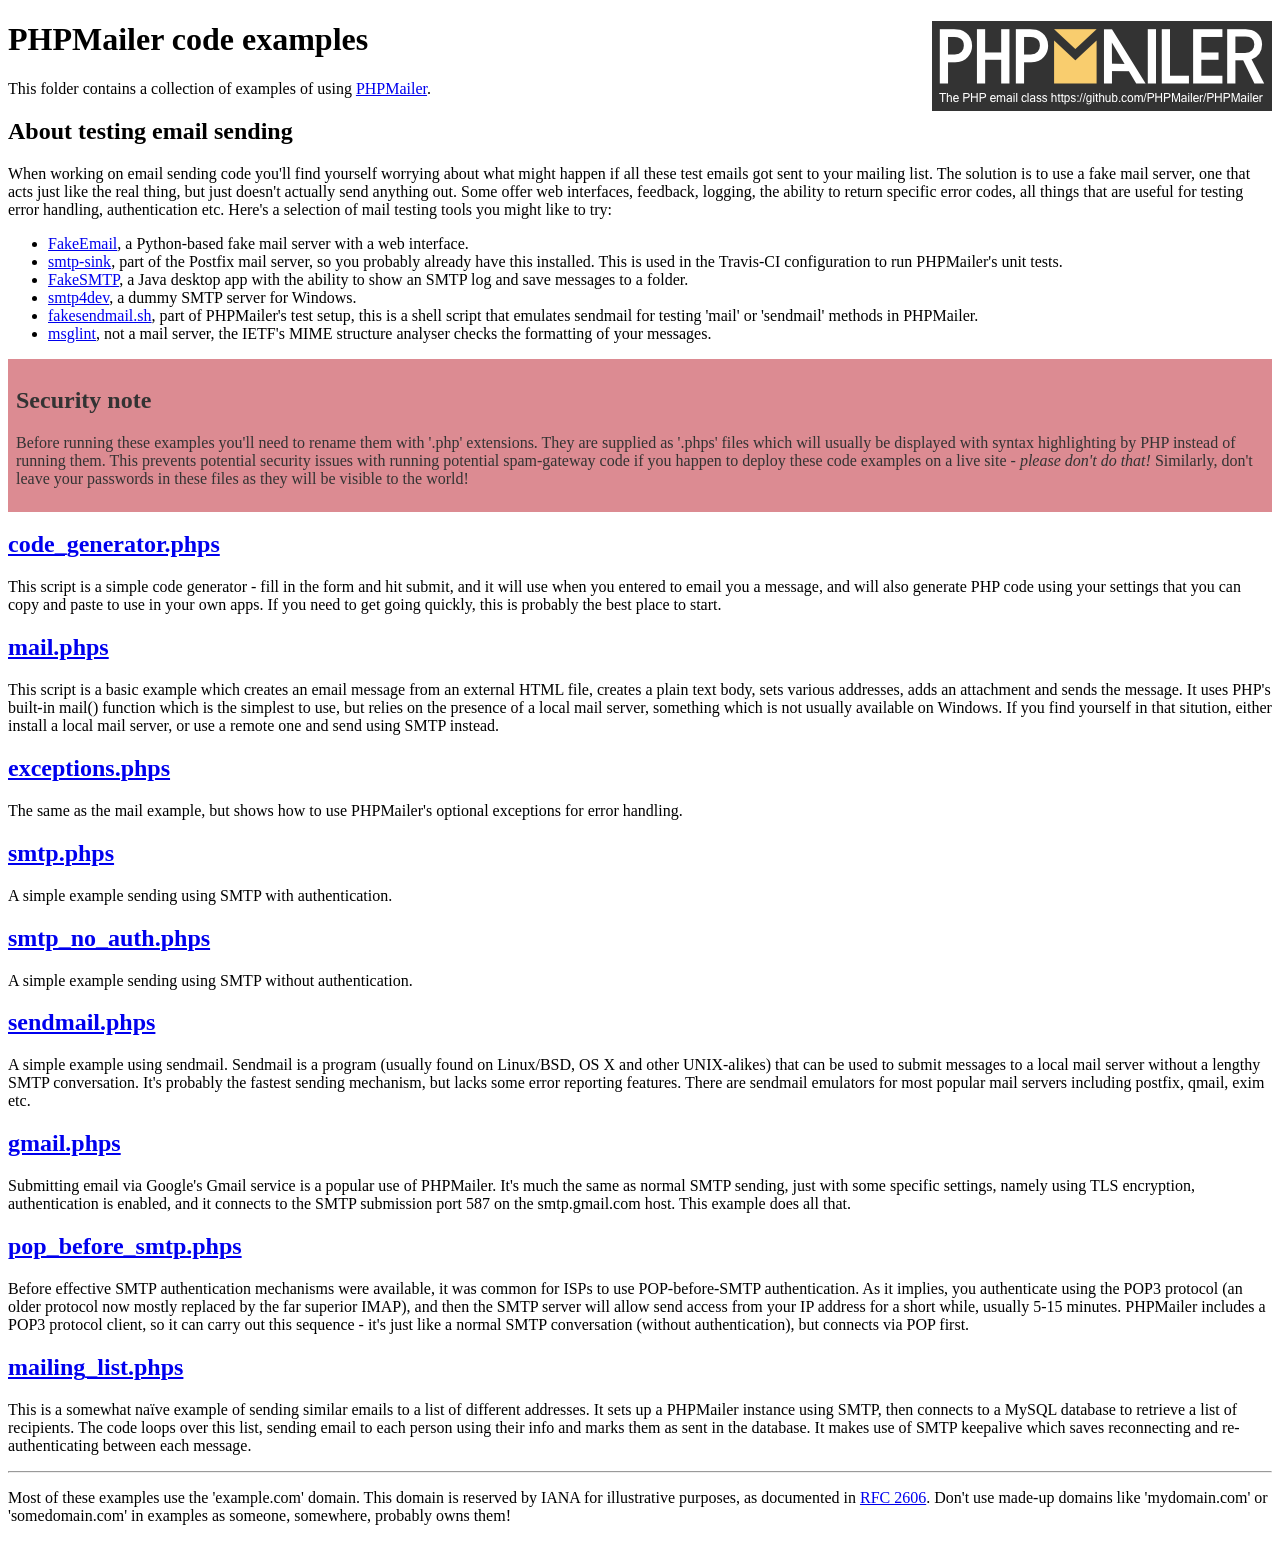
<file: wp-content/plugins/funciones_basicas_gafa1.2/functions/PHPMailer/examples/index.html>
<!DOCTYPE html>
<html>
<head>
	<meta charset="UTF-8">
	<title>PHPMailer Examples</title>
</head>
<body>
<h1>PHPMailer code examples<a href="https://github.com/PHPMailer/PHPMailer"><img src="images/phpmailer.png" style="float:right; border:0;" alt="PHPMailer logo"></a></h1>
<p>This folder contains a collection of examples of using <a href="https://github.com/PHPMailer/PHPMailer">PHPMailer</a>.</p>
<h2>About testing email sending</h2>
<p>When working on email sending code you'll find yourself worrying about what might happen if all these test emails got sent to your mailing list. The solution is to use a fake mail server, one that acts just like the real thing, but just doesn't actually send anything out. Some offer web interfaces, feedback, logging, the ability to return specific error codes, all things that are useful for testing error handling, authentication etc. Here's a selection of mail testing tools you might like to try:</p>
<ul>
  <li><a href="https://github.com/isotoma/FakeEmail">FakeEmail</a>, a Python-based fake mail server with a web interface.</li>
  <li><a href="http://www.postfix.org/smtp-sink.1.html">smtp-sink</a>, part of the Postfix mail server, so you probably already have this installed. This is used in the Travis-CI configuration to run PHPMailer's unit tests.</li>
  <li><a href="https://github.com/Nilhcem/FakeSMTP">FakeSMTP</a>, a Java desktop app with the ability to show an SMTP log and save messages to a folder.</li>
  <li><a href="http://smtp4dev.codeplex.com">smtp4dev</a>, a dummy SMTP server for Windows.</li>
  <li><a href="https://github.com/PHPMailer/PHPMailer/blob/master/test/fakesendmail.sh">fakesendmail.sh</a>, part of PHPMailer's test setup, this is a shell script that emulates sendmail for testing 'mail' or 'sendmail' methods in PHPMailer.</li>
  <li><a href="http://tools.ietf.org/tools/msglint/">msglint</a>, not a mail server, the IETF's MIME structure analyser checks the formatting of your messages.</li>
</ul>
<div style="padding: 8px; color: #333333; background-color: #dc8b92">
<h2>Security note</h2>
<p>Before running these examples you'll need to rename them with '.php' extensions. They are supplied as '.phps' files which will usually be displayed with syntax highlighting by PHP instead of running them. This prevents potential security issues with running potential spam-gateway code if you happen to deploy these code examples on a live site - <em>please don't do that!</em> Similarly, don't leave your passwords in these files as they will be visible to the world!</p>
</div>
<h2><a href="code_generator.phps">code_generator.phps</a></h2>
<p>This script is a simple code generator - fill in the form and hit submit, and it will use when you entered to email you a message, and will also generate PHP code using your settings that you can copy and paste to use in your own apps. If you need to get going quickly, this is probably the best place to start.</p>
<h2><a href="mail.phps">mail.phps</a></h2>
<p>This script is a basic example which creates an email message from an external HTML file, creates a plain text body, sets various addresses, adds an attachment and sends the message. It uses PHP's built-in mail() function which is the simplest to use, but relies on the presence of a local mail server, something which is not usually available on Windows. If you find yourself in that sitution, either install a local mail server, or use a remote one and send using SMTP instead.</p>
<h2><a href="exceptions.phps">exceptions.phps</a></h2>
<p>The same as the mail example, but shows how to use PHPMailer's optional exceptions for error handling.</p>
<h2><a href="smtp.phps">smtp.phps</a></h2>
<p>A simple example sending using SMTP with authentication.</p>
<h2><a href="smtp_no_auth.phps">smtp_no_auth.phps</a></h2>
<p>A simple example sending using SMTP without authentication.</p>
<h2><a href="sendmail.phps">sendmail.phps</a></h2>
<p>A simple example using sendmail. Sendmail is a program (usually found on Linux/BSD, OS X and other UNIX-alikes) that can be used to submit messages to a local mail server without a lengthy SMTP conversation. It's probably the fastest sending mechanism, but lacks some error reporting features. There are sendmail emulators for most popular mail servers including postfix, qmail, exim etc.</p>
<h2><a href="gmail.phps">gmail.phps</a></h2>
<p>Submitting email via Google's Gmail service is a popular use of PHPMailer. It's much the same as normal SMTP sending, just with some specific settings, namely using TLS encryption, authentication is enabled, and it connects to the SMTP submission port 587 on the smtp.gmail.com host. This example does all that.</p>
<h2><a href="pop_before_smtp.phps">pop_before_smtp.phps</a></h2>
<p>Before effective SMTP authentication mechanisms were available, it was common for ISPs to use POP-before-SMTP authentication. As it implies, you authenticate using the POP3 protocol (an older protocol now mostly replaced by the far superior IMAP), and then the SMTP server will allow send access from your IP address for a short while, usually 5-15 minutes. PHPMailer includes a POP3 protocol client, so it can carry out this sequence - it's just like a normal SMTP conversation (without authentication), but connects via POP first.</p>
<h2><a href="mailing_list.phps">mailing_list.phps</a></h2>
<p>This is a somewhat naïve example of sending similar emails to a list of different addresses. It sets up a PHPMailer instance using SMTP, then connects to a MySQL database to retrieve a list of recipients. The code loops over this list, sending email to each person using their info and marks them as sent in the database. It makes use of SMTP keepalive which saves reconnecting and re-authenticating between each message.</p>
<hr>
<p>Most of these examples use the 'example.com' domain. This domain is reserved by IANA for illustrative purposes, as documented in <a href="http://tools.ietf.org/html/rfc2606">RFC 2606</a>. Don't use made-up domains like 'mydomain.com' or 'somedomain.com' in examples as someone, somewhere, probably owns them!</p>
</body>
</html>
</file>
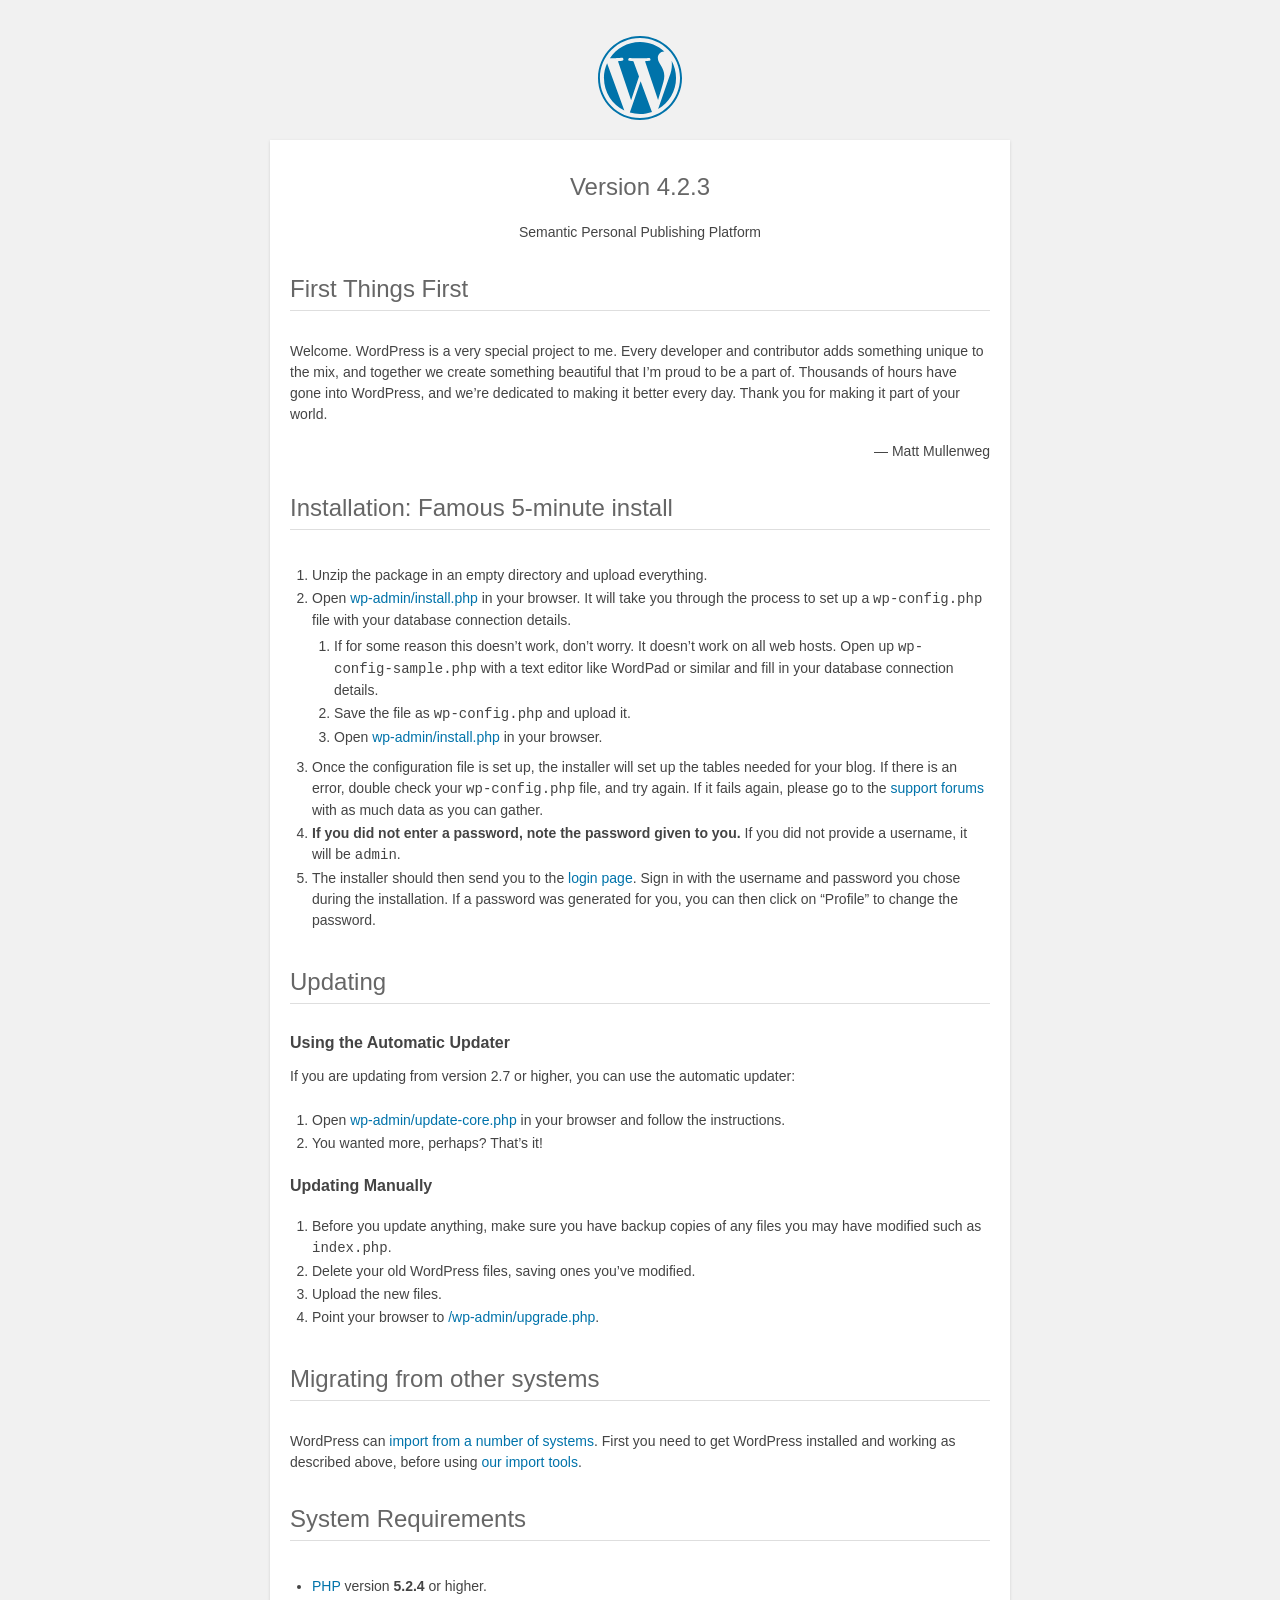
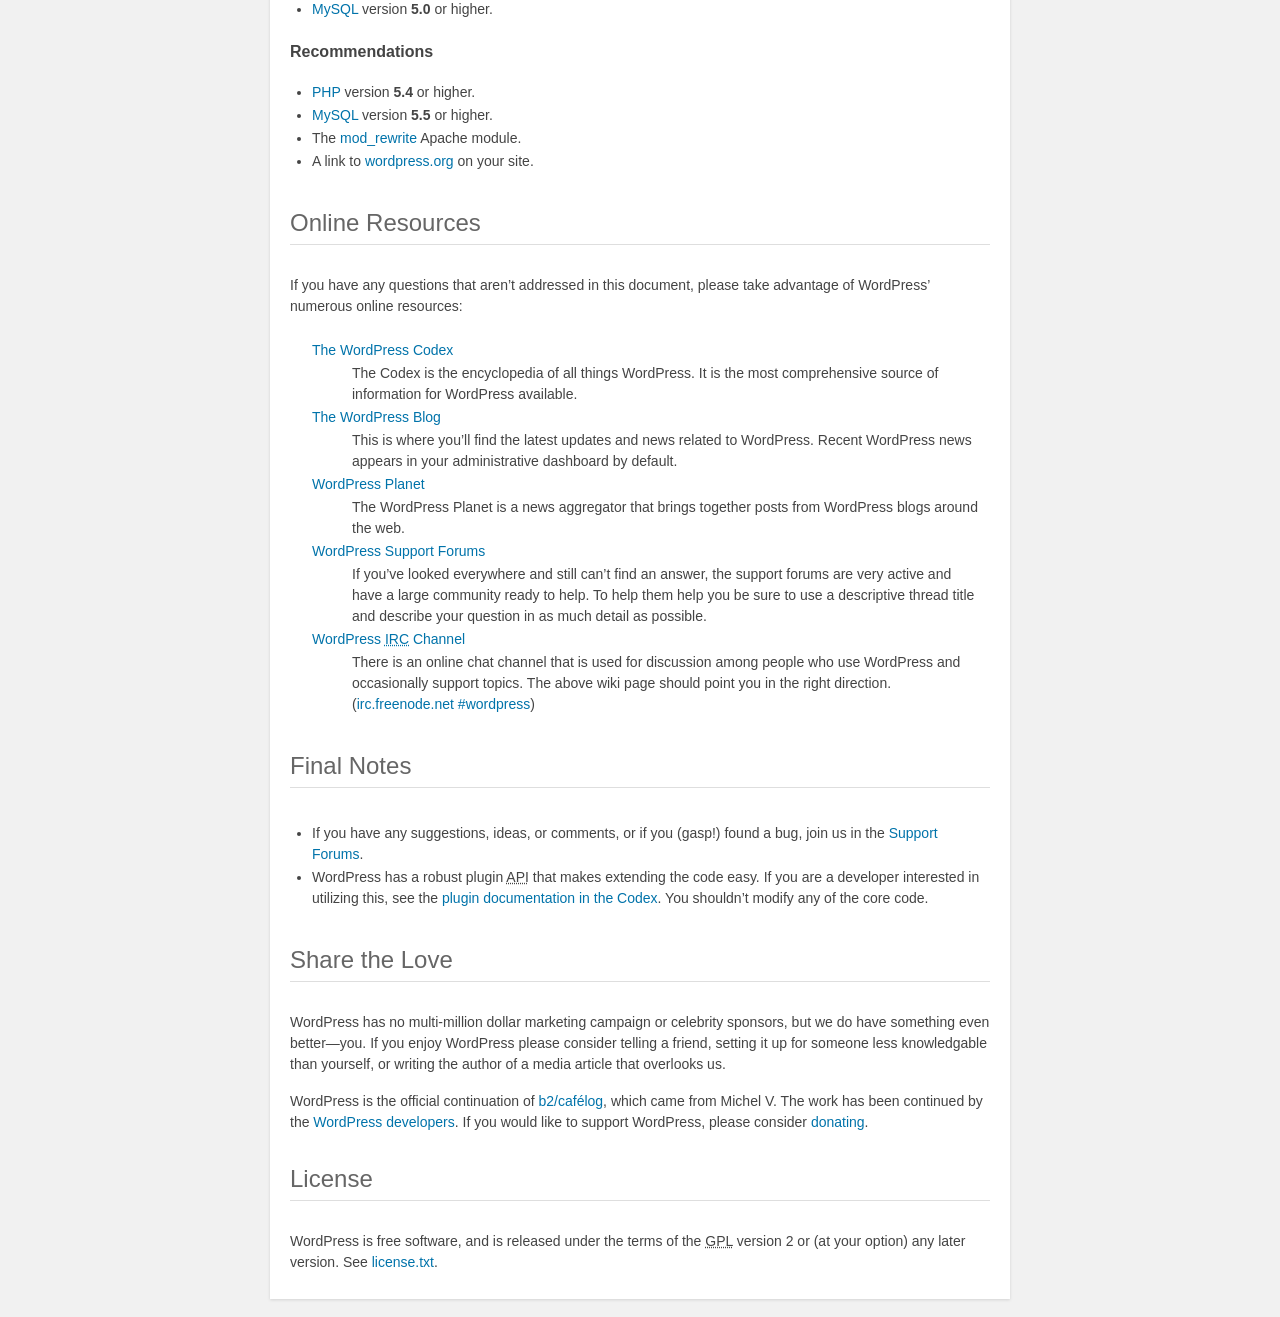
<file: readme.html>
<!DOCTYPE html>
<html>
<head>
	<meta name="viewport" content="width=device-width" />
	<meta http-equiv="Content-Type" content="text/html; charset=utf-8" />
	<title>WordPress &#8250; ReadMe</title>
	<link rel="stylesheet" href="wp-admin/css/install.css?ver=20100228" type="text/css" />
</head>
<body>
<h1 id="logo">
	<a href="https://wordpress.org/"><img alt="WordPress" src="wp-admin/images/wordpress-logo.png" /></a>
	<br /> Version 4.2.3
</h1>
<p style="text-align: center">Semantic Personal Publishing Platform</p>

<h1>First Things First</h1>
<p>Welcome. WordPress is a very special project to me. Every developer and contributor adds something unique to the mix, and together we create something beautiful that I&#8217;m proud to be a part of. Thousands of hours have gone into WordPress, and we&#8217;re dedicated to making it better every day. Thank you for making it part of your world.</p>
<p style="text-align: right">&#8212; Matt Mullenweg</p>

<h1>Installation: Famous 5-minute install</h1>
<ol>
	<li>Unzip the package in an empty directory and upload everything.</li>
	<li>Open <span class="file"><a href="wp-admin/install.php">wp-admin/install.php</a></span> in your browser. It will take you through the process to set up a <code>wp-config.php</code> file with your database connection details.
		<ol>
			<li>If for some reason this doesn&#8217;t work, don&#8217;t worry. It doesn&#8217;t work on all web hosts. Open up <code>wp-config-sample.php</code> with a text editor like WordPad or similar and fill in your database connection details.</li>
			<li>Save the file as <code>wp-config.php</code> and upload it.</li>
			<li>Open <span class="file"><a href="wp-admin/install.php">wp-admin/install.php</a></span> in your browser.</li>
		</ol>
	</li>
	<li>Once the configuration file is set up, the installer will set up the tables needed for your blog. If there is an error, double check your <code>wp-config.php</code> file, and try again. If it fails again, please go to the <a href="https://wordpress.org/support/" title="WordPress support">support forums</a> with as much data as you can gather.</li>
	<li><strong>If you did not enter a password, note the password given to you.</strong> If you did not provide a username, it will be <code>admin</code>.</li>
	<li>The installer should then send you to the <a href="wp-login.php">login page</a>. Sign in with the username and password you chose during the installation. If a password was generated for you, you can then click on &#8220;Profile&#8221; to change the password.</li>
</ol>

<h1>Updating</h1>
<h2>Using the Automatic Updater</h2>
<p>If you are updating from version 2.7 or higher, you can use the automatic updater:</p>
<ol>
	<li>Open <span class="file"><a href="wp-admin/update-core.php">wp-admin/update-core.php</a></span> in your browser and follow the instructions.</li>
	<li>You wanted more, perhaps? That&#8217;s it!</li>
</ol>

<h2>Updating Manually</h2>
<ol>
	<li>Before you update anything, make sure you have backup copies of any files you may have modified such as <code>index.php</code>.</li>
	<li>Delete your old WordPress files, saving ones you&#8217;ve modified.</li>
	<li>Upload the new files.</li>
	<li>Point your browser to <span class="file"><a href="wp-admin/upgrade.php">/wp-admin/upgrade.php</a>.</span></li>
</ol>

<h1>Migrating from other systems</h1>
<p>WordPress can <a href="https://codex.wordpress.org/Importing_Content">import from a number of systems</a>. First you need to get WordPress installed and working as described above, before using <a href="wp-admin/import.php" title="Import to WordPress">our import tools</a>.</p>

<h1>System Requirements</h1>
<ul>
	<li><a href="http://php.net/">PHP</a> version <strong>5.2.4</strong> or higher.</li>
	<li><a href="http://www.mysql.com/">MySQL</a> version <strong>5.0</strong> or higher.</li>
</ul>

<h2>Recommendations</h2>
<ul>
	<li><a href="http://php.net/">PHP</a> version <strong>5.4</strong> or higher.</li>
	<li><a href="http://www.mysql.com/">MySQL</a> version <strong>5.5</strong> or higher.</li>
	<li>The <a href="http://httpd.apache.org/docs/2.2/mod/mod_rewrite.html">mod_rewrite</a> Apache module.</li>
	<li>A link to <a href="https://wordpress.org/">wordpress.org</a> on your site.</li>
</ul>

<h1>Online Resources</h1>
<p>If you have any questions that aren&#8217;t addressed in this document, please take advantage of WordPress&#8217; numerous online resources:</p>
<dl>
	<dt><a href="https://codex.wordpress.org/">The WordPress Codex</a></dt>
		<dd>The Codex is the encyclopedia of all things WordPress. It is the most comprehensive source of information for WordPress available.</dd>
	<dt><a href="https://wordpress.org/news/">The WordPress Blog</a></dt>
		<dd>This is where you&#8217;ll find the latest updates and news related to WordPress. Recent WordPress news appears in your administrative dashboard by default.</dd>
	<dt><a href="https://planet.wordpress.org/">WordPress Planet</a></dt>
		<dd>The WordPress Planet is a news aggregator that brings together posts from WordPress blogs around the web.</dd>
	<dt><a href="https://wordpress.org/support/">WordPress Support Forums</a></dt>
		<dd>If you&#8217;ve looked everywhere and still can&#8217;t find an answer, the support forums are very active and have a large community ready to help. To help them help you be sure to use a descriptive thread title and describe your question in as much detail as possible.</dd>
	<dt><a href="https://codex.wordpress.org/IRC">WordPress <abbr title="Internet Relay Chat">IRC</abbr> Channel</a></dt>
		<dd>There is an online chat channel that is used for discussion among people who use WordPress and occasionally support topics. The above wiki page should point you in the right direction. (<a href="irc://irc.freenode.net/wordpress">irc.freenode.net #wordpress</a>)</dd>
</dl>

<h1>Final Notes</h1>
<ul>
	<li>If you have any suggestions, ideas, or comments, or if you (gasp!) found a bug, join us in the <a href="https://wordpress.org/support/">Support Forums</a>.</li>
	<li>WordPress has a robust plugin <abbr title="application programming interface">API</abbr> that makes extending the code easy. If you are a developer interested in utilizing this, see the <a href="https://codex.wordpress.org/Plugin_API" title="WordPress plugin API">plugin documentation in the Codex</a>. You shouldn&#8217;t modify any of the core code.</li>
</ul>

<h1>Share the Love</h1>
<p>WordPress has no multi-million dollar marketing campaign or celebrity sponsors, but we do have something even better&#8212;you. If you enjoy WordPress please consider telling a friend, setting it up for someone less knowledgable than yourself, or writing the author of a media article that overlooks us.</p>

<p>WordPress is the official continuation of <a href="http://cafelog.com/">b2/caf&#233;log</a>, which came from Michel V. The work has been continued by the <a href="https://wordpress.org/about/">WordPress developers</a>. If you would like to support WordPress, please consider <a href="https://wordpress.org/donate/" title="Donate to WordPress">donating</a>.</p>

<h1>License</h1>
<p>WordPress is free software, and is released under the terms of the <abbr title="GNU General Public License">GPL</abbr> version 2 or (at your option) any later version. See <a href="license.txt">license.txt</a>.</p>

</body>
</html>
</file>
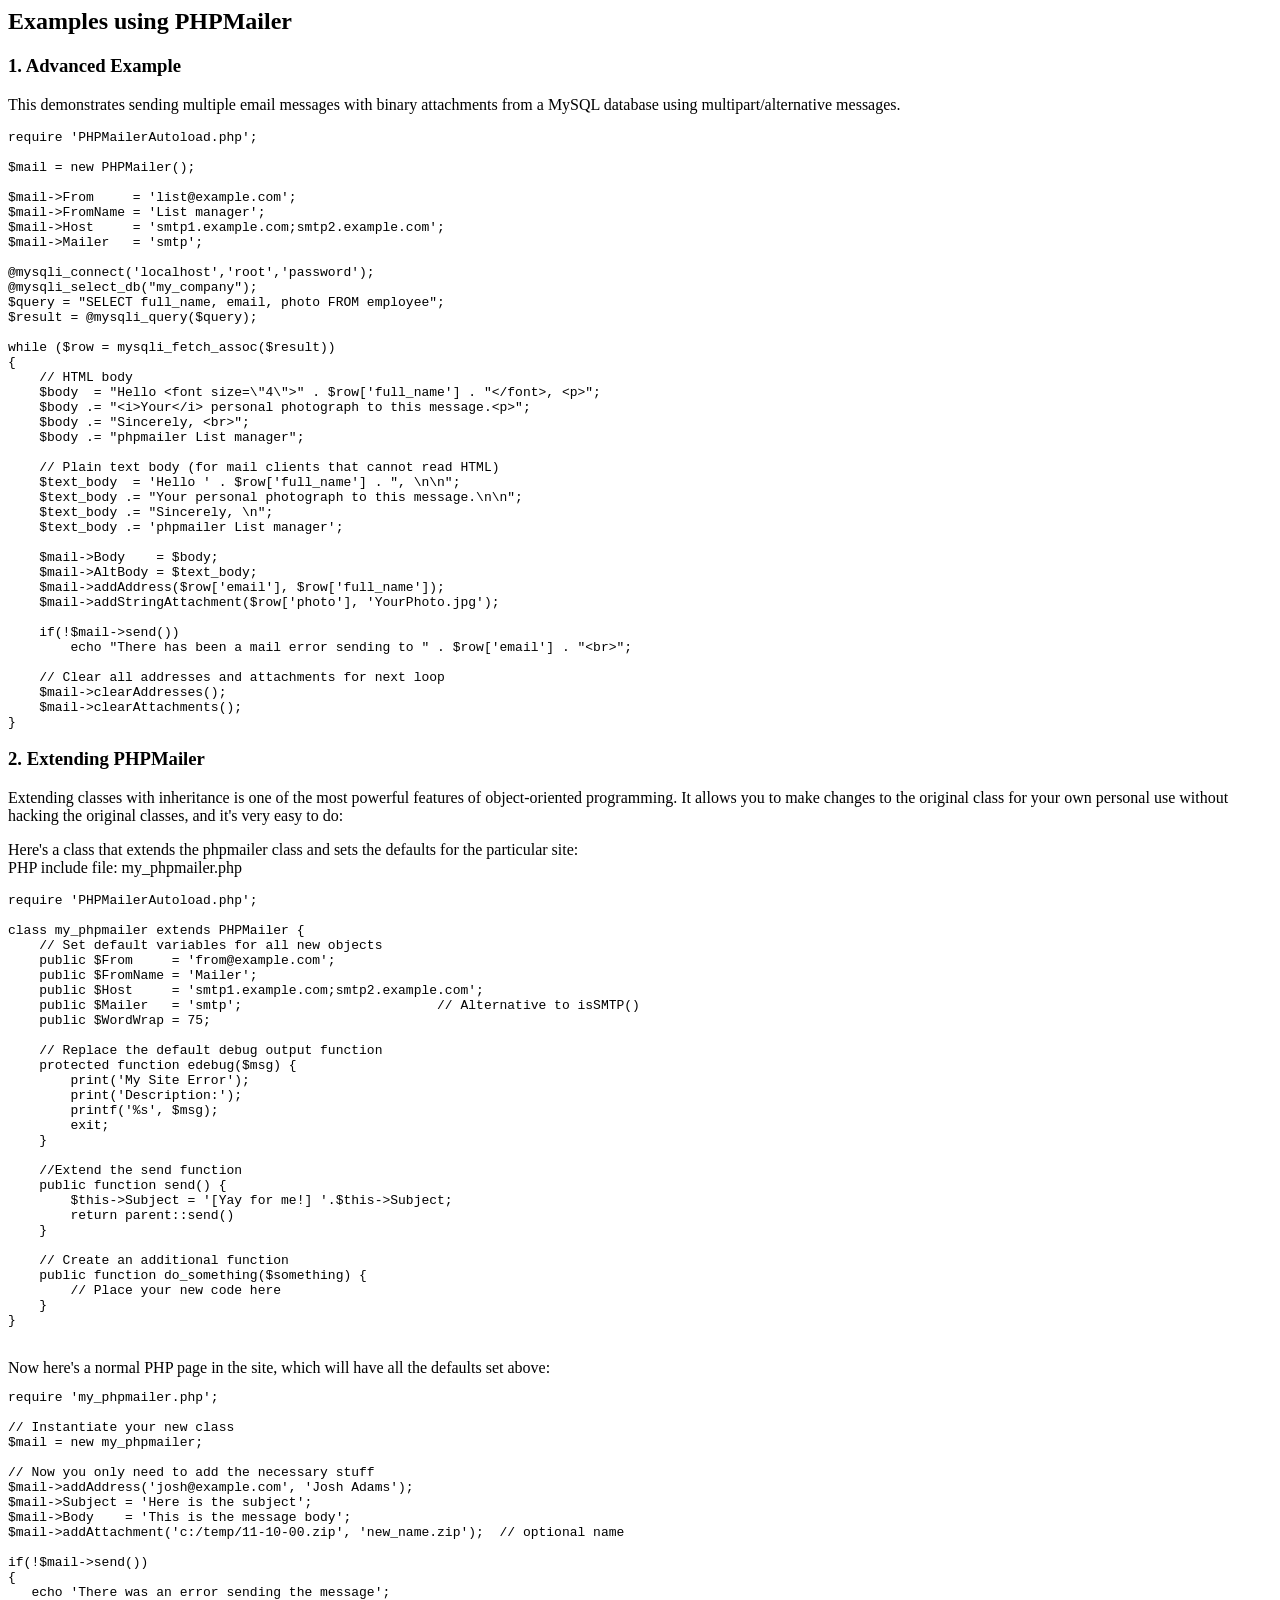
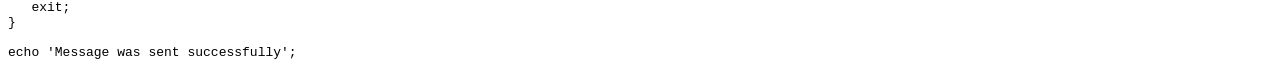
<file: wp-content/plugins/funciones_basicas_gafa1.2/functions/PHPMailer/docs/extending.html>
<html>
<head>
<title>Examples using phpmailer</title>
</head>

<body>

<h2>Examples using PHPMailer</h2>

<h3>1. Advanced Example</h3>
<p>

This demonstrates sending multiple email messages with binary attachments
from a MySQL database using multipart/alternative messages.<p>

<pre>
require 'PHPMailerAutoload.php';

$mail = new PHPMailer();

$mail->From     = 'list@example.com';
$mail->FromName = 'List manager';
$mail->Host     = 'smtp1.example.com;smtp2.example.com';
$mail->Mailer   = 'smtp';

@mysqli_connect('localhost','root','password');
@mysqli_select_db("my_company");
$query = "SELECT full_name, email, photo FROM employee";
$result = @mysqli_query($query);

while ($row = mysqli_fetch_assoc($result))
{
    // HTML body
    $body  = "Hello &lt;font size=\"4\"&gt;" . $row['full_name'] . "&lt;/font&gt;, &lt;p&gt;";
    $body .= "&lt;i&gt;Your&lt;/i&gt; personal photograph to this message.&lt;p&gt;";
    $body .= "Sincerely, &lt;br&gt;";
    $body .= "phpmailer List manager";

    // Plain text body (for mail clients that cannot read HTML)
    $text_body  = 'Hello ' . $row['full_name'] . ", \n\n";
    $text_body .= "Your personal photograph to this message.\n\n";
    $text_body .= "Sincerely, \n";
    $text_body .= 'phpmailer List manager';

    $mail->Body    = $body;
    $mail->AltBody = $text_body;
    $mail->addAddress($row['email'], $row['full_name']);
    $mail->addStringAttachment($row['photo'], 'YourPhoto.jpg');

    if(!$mail->send())
        echo "There has been a mail error sending to " . $row['email'] . "&lt;br&gt;";

    // Clear all addresses and attachments for next loop
    $mail->clearAddresses();
    $mail->clearAttachments();
}
</pre>
<p>

<h3>2. Extending PHPMailer</h3>
<p>

Extending classes with inheritance is one of the most
powerful features of object-oriented programming. It allows you to make changes to the
original class for your own personal use without hacking the original
classes, and it's very easy to do:

<p>
Here's a class that extends the phpmailer class and sets the defaults
for the particular site:<br>
PHP include file: my_phpmailer.php
<p>

<pre>
require 'PHPMailerAutoload.php';

class my_phpmailer extends PHPMailer {
    // Set default variables for all new objects
    public $From     = 'from@example.com';
    public $FromName = 'Mailer';
    public $Host     = 'smtp1.example.com;smtp2.example.com';
    public $Mailer   = 'smtp';                         // Alternative to isSMTP()
    public $WordWrap = 75;

    // Replace the default debug output function
    protected function edebug($msg) {
        print('My Site Error');
        print('Description:');
        printf('%s', $msg);
        exit;
    }

    //Extend the send function
    public function send() {
        $this->Subject = '[Yay for me!] '.$this->Subject;
        return parent::send()
    }

    // Create an additional function
    public function do_something($something) {
        // Place your new code here
    }
}
</pre>
<br>
Now here's a normal PHP page in the site, which will have all the defaults set above:<br>

<pre>
require 'my_phpmailer.php';

// Instantiate your new class
$mail = new my_phpmailer;

// Now you only need to add the necessary stuff
$mail->addAddress('josh@example.com', 'Josh Adams');
$mail->Subject = 'Here is the subject';
$mail->Body    = 'This is the message body';
$mail->addAttachment('c:/temp/11-10-00.zip', 'new_name.zip');  // optional name

if(!$mail->send())
{
   echo 'There was an error sending the message';
   exit;
}

echo 'Message was sent successfully';
</pre>
</body>
</html>
</file>
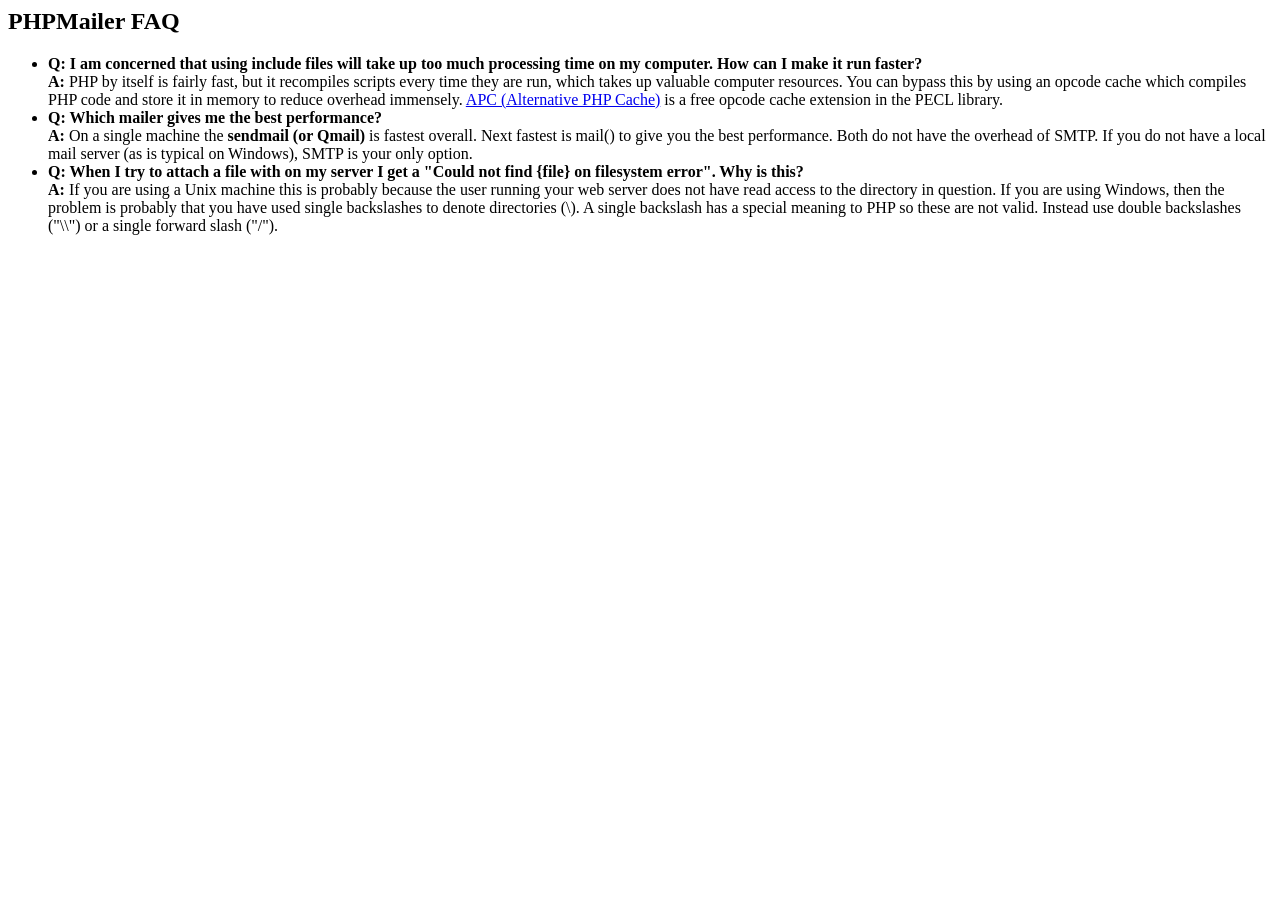
<file: wp-content/plugins/funciones_basicas_gafa1.2/functions/PHPMailer/docs/faq.html>
﻿<html>
<head>
<title>PHPMailer FAQ</title>
</head>
<body>
<h2>PHPMailer FAQ</h2>
<ul>
    <li><strong>Q: I am concerned that using include files will take up too much
    processing time on my computer. How can I make it run faster?</strong><br>
    <strong>A:</strong> PHP by itself is fairly fast, but it recompiles scripts every time they are run, which takes up valuable
    computer resources. You can bypass this by using an opcode cache which compiles
    PHP code and store it in memory to reduce overhead immensely. <a href="http://www.php.net/apc/">APC
    (Alternative PHP Cache)</a> is a free opcode cache extension in the PECL library.</li>
    <li><strong>Q: Which mailer gives me the best performance?</strong><br>
    <strong>A:</strong> On a single machine the <strong>sendmail (or Qmail)</strong> is fastest overall.
    Next fastest is mail() to give you the best performance. Both do not have the overhead of SMTP.
    If you do not have a local mail server (as is typical on Windows), SMTP is your only option.</li>
    <li><strong>Q: When I try to attach a file with on my server I get a
    "Could not find {file} on filesystem error". Why is this?</strong><br>
    <strong>A:</strong> If you are using a Unix machine this is probably because the user
    running your web server does not have read access to the directory in question. If you are using Windows,
    then the problem is probably that you have used single backslashes to denote directories (\).
    A single backslash has a special meaning to PHP so these are not
    valid. Instead use double backslashes ("\\") or a single forward
    slash ("/").</li>
</ul>
</body>
</html>
</file>
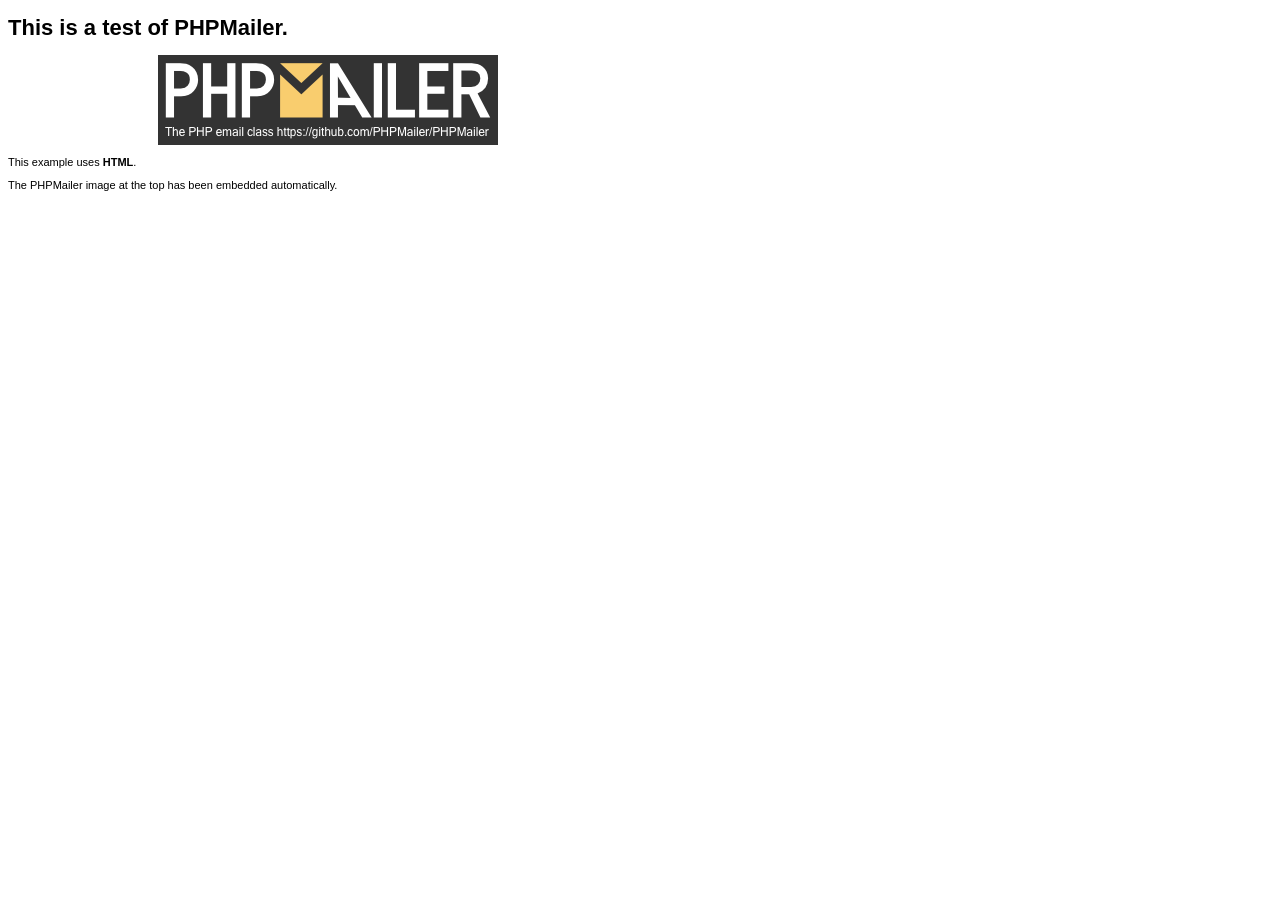
<file: wp-content/plugins/funciones_basicas_gafa1.2/functions/PHPMailer/examples/contents.html>
<!DOCTYPE HTML PUBLIC "-//W3C//DTD HTML 4.01 Transitional//EN" "http://www.w3.org/TR/html4/loose.dtd">
<html>
<head>
  <meta http-equiv="Content-Type" content="text/html; charset=utf-8">
  <title>PHPMailer Test</title>
</head>
<body>
  <div style="width: 640px; font-family: Arial, Helvetica, sans-serif; font-size: 11px;">
    <h1>This is a test of PHPMailer.</h1>
    <div align="center">
      <a href="https://github.com/PHPMailer/PHPMailer/"><img src="images/phpmailer.png" height="90" width="340" alt="PHPMailer rocks"></a>
    </div>
    <p>This example uses <strong>HTML</strong>.</p>
    <p>The PHPMailer image at the top has been embedded automatically.</p>
  </div>
</body>
</html>
</file>
<file: wp-admin/css/install.css>
html {
	background: #f1f1f1;
	margin: 0 20px;
}

body {
	background: #fff;
	color: #444;
	font-family: "Open Sans", sans-serif;
	margin: 140px auto 25px;
	padding: 20px 20px 10px 20px;
	max-width: 700px;
	-webkit-font-smoothing: subpixel-antialiased;
	-webkit-box-shadow: 0 1px 3px rgba(0,0,0,0.13);
	box-shadow: 0 1px 3px rgba(0,0,0,0.13);
}

a {
	color: #0073aa;
	text-decoration: none;
}

a:hover {
	color: #00a0d2;
}

h1 {
	border-bottom: 1px solid #dedede;
	clear: both;
	color: #666;
	font-size: 24px;
	margin: 30px 0;
	padding: 0;
	padding-bottom: 7px;
	font-weight: normal;
}

h2 {
	font-size: 16px;
}

p, li, dd, dt {
	padding-bottom: 2px;
	font-size: 14px;
	line-height: 1.5;
}

code, .code {
	font-family: Consolas, Monaco, monospace;
}

ul, ol, dl {
	padding: 5px 5px 5px 22px;
}

a img {
	border:0
}
abbr {
	border: 0;
	font-variant: normal;
}

label {
	cursor: pointer;
}

#logo {
	margin: 6px 0 14px 0;
	border-bottom: none;
	text-align:center
}
#logo a {
	background-image: url(../images/w-logo-blue.png?ver=20131202);
	background-image: none, url(../images/wordpress-logo.svg?ver=20131107);
	-webkit-background-size: 84px;
	background-size: 84px;
	background-position: center top;
	background-repeat: no-repeat;
	color: #999;
	height: 84px;
	font-size: 20px;
	font-weight: normal;
	line-height: 1.3em;
	margin: -130px auto 25px;
	padding: 0;
	text-decoration: none;
	width: 84px;
	text-indent: -9999px;
	outline: none;
	overflow: hidden;
	display: block;
}
.step {
	margin: 20px 0 15px;
}
.step, th {
	text-align: left;
	padding: 0;
}
.language-chooser.wp-core-ui .step .button.button-large {
	height: 36px;
	vertical-align: middle;
	font-size: 14px;
}
textarea {
	border: 1px solid #dfdfdf;
	font-family: "Open Sans", sans-serif;
	width: 100%;
	-webkit-box-sizing: border-box;
	-moz-box-sizing: border-box;
	box-sizing: border-box;
}

.form-table {
	border-collapse: collapse;
	margin-top: 1em;
	width: 100%;
}

.form-table td {
	margin-bottom: 9px;
	padding: 10px 20px 10px 0;
	border-bottom: 8px solid #fff;
	font-size: 14px;
	vertical-align: top
}

.form-table th {
	font-size: 14px;
	text-align: left;
	padding: 16px 20px 10px 0;
	width: 140px;
	vertical-align: top;
}

.form-table code {
	line-height: 18px;
	font-size: 14px;
}

.form-table p {
	margin: 4px 0 0 0;
	font-size: 11px;
}

.form-table input {
	line-height: 20px;
	font-size: 15px;
	padding: 3px 5px;
	border: 1px solid #ddd;
	-webkit-box-shadow: inset 0 1px 2px rgba(0,0,0,0.07);
	box-shadow: inset 0 1px 2px rgba(0,0,0,0.07);
}

input,
submit {
	font-family: "Open Sans", sans-serif;
}

.form-table input[type=text],
.form-table input[type=email],
.form-table input[type=url],
.form-table input[type=password] {
	width: 206px;
}

.form-table th p {
	font-weight: normal;
}

.form-table.install-success td {
	vertical-align: middle;
	padding: 16px 20px 10px 0;
}

.form-table.install-success td p {
	margin: 0;
	font-size: 14px;
}

.form-table.install-success td code {
	margin: 0;
	font-size: 18px;
}

#error-page {
	margin-top: 50px;
}

#error-page p {
	font-size: 14px;
	line-height: 18px;
	margin: 25px 0 20px;
}

#error-page code, .code {
	font-family: Consolas, Monaco, monospace;
}

#pass-strength-result {
	background-color: #eee;
	border-color: #ddd !important;
	border-style: solid;
	border-width: 1px;
	margin: 5px 5px 5px 0;
	padding: 5px;
	text-align: center;
	width: 200px;
	display: none;
}

#pass-strength-result.bad {
	background-color: #ffb78c;
	border-color: #ff853c !important;
}

#pass-strength-result.good {
	background-color: #ffec8b;
	border-color: #ffcc00 !important;
}

#pass-strength-result.short {
	background-color: #ffa0a0;
	border-color: #f04040 !important;
}

#pass-strength-result.strong {
	background-color: #c3ff88;
	border-color: #8dff1c !important;
}

.message {
	border: 1px solid #c00;
	padding: 0.5em 0.7em;
	margin: 5px 0 15px;
	background-color: #ffebe8;
}

/* rtl:ignore */
#dbname,
#uname,
#pwd,
#dbhost,
#prefix,
#user_login,
#admin_email,
#pass1,
#pass2 {
	direction: ltr;
}


/* localization */
body.rtl,
.rtl textarea,
.rtl input,
.rtl submit {
	font-family: Tahoma, sans-serif;
}

:lang(he-il) body.rtl,
:lang(he-il) .rtl textarea,
:lang(he-il) .rtl input,
:lang(he-il) .rtl submit {
	font-family: Arial, sans-serif;
}

@media only screen and (max-width: 799px) {
	body {
		margin-top: 115px;
	}
	#logo a {
		margin: -125px auto 30px;
	}
}

@media screen and ( max-width: 782px ) {

	.form-table {
		margin-top: 0;
	}

	.form-table th,
	.form-table td {
		display: block;
		width: auto;
		vertical-align: middle;
	}

	.form-table th {
		padding: 20px 0 0;
	}

	.form-table td {
		padding: 5px 0;
		border: 0;
		margin: 0;
	}

	textarea,
	input {
		font-size: 16px;
	}

	.form-table td input[type="text"],
	.form-table td input[type="email"],
	.form-table td input[type="url"],
	.form-table td input[type="password"],
	.form-table td select,
	.form-table td textarea,
	.form-table span.description {
		width: 100%;
		font-size: 16px;
		line-height: 1.5;
		padding: 7px 10px;
		display: block;
		max-width: none;
		-webkit-box-sizing: border-box;
		-moz-box-sizing: border-box;
		box-sizing: border-box;
	}

}

body.language-chooser {
	max-width: 300px;
}

.language-chooser select {
	padding: 8px;
	width: 100%;
	display: block;
	border: 1px solid #ddd;
	background-color: #fff;
	color: #32373c;
	font-size: 16px;
	font-family: Arial, sans-serif;
	font-weight: normal;
}

.language-chooser p {
	text-align: right;
}

.screen-reader-input,
.screen-reader-text {
	position: absolute;
	margin: -1px;
	padding: 0;
	height: 1px;
	width: 1px;
	overflow: hidden;
	clip: rect(0 0 0 0);
	border: 0;
}

.spinner {
	background: url(../images/spinner.gif) no-repeat;
	-webkit-background-size: 20px 20px;
	background-size: 20px 20px;
	visibility: hidden;
	opacity: 0.7;
	filter: alpha(opacity=70);
	width: 20px;
	height: 20px;
	margin: 2px 5px 0;
}

.step .spinner {
	display: inline-block;
	margin-top: 8px;
	margin-right: 15px;
	vertical-align: top;
}

/**
 * HiDPI Displays
 */
@media print,
  (-webkit-min-device-pixel-ratio: 1.25),
  (min-resolution: 120dpi) {

	.spinner {
		background-image: url(../images/spinner-2x.gif);
	}

}
</file>
